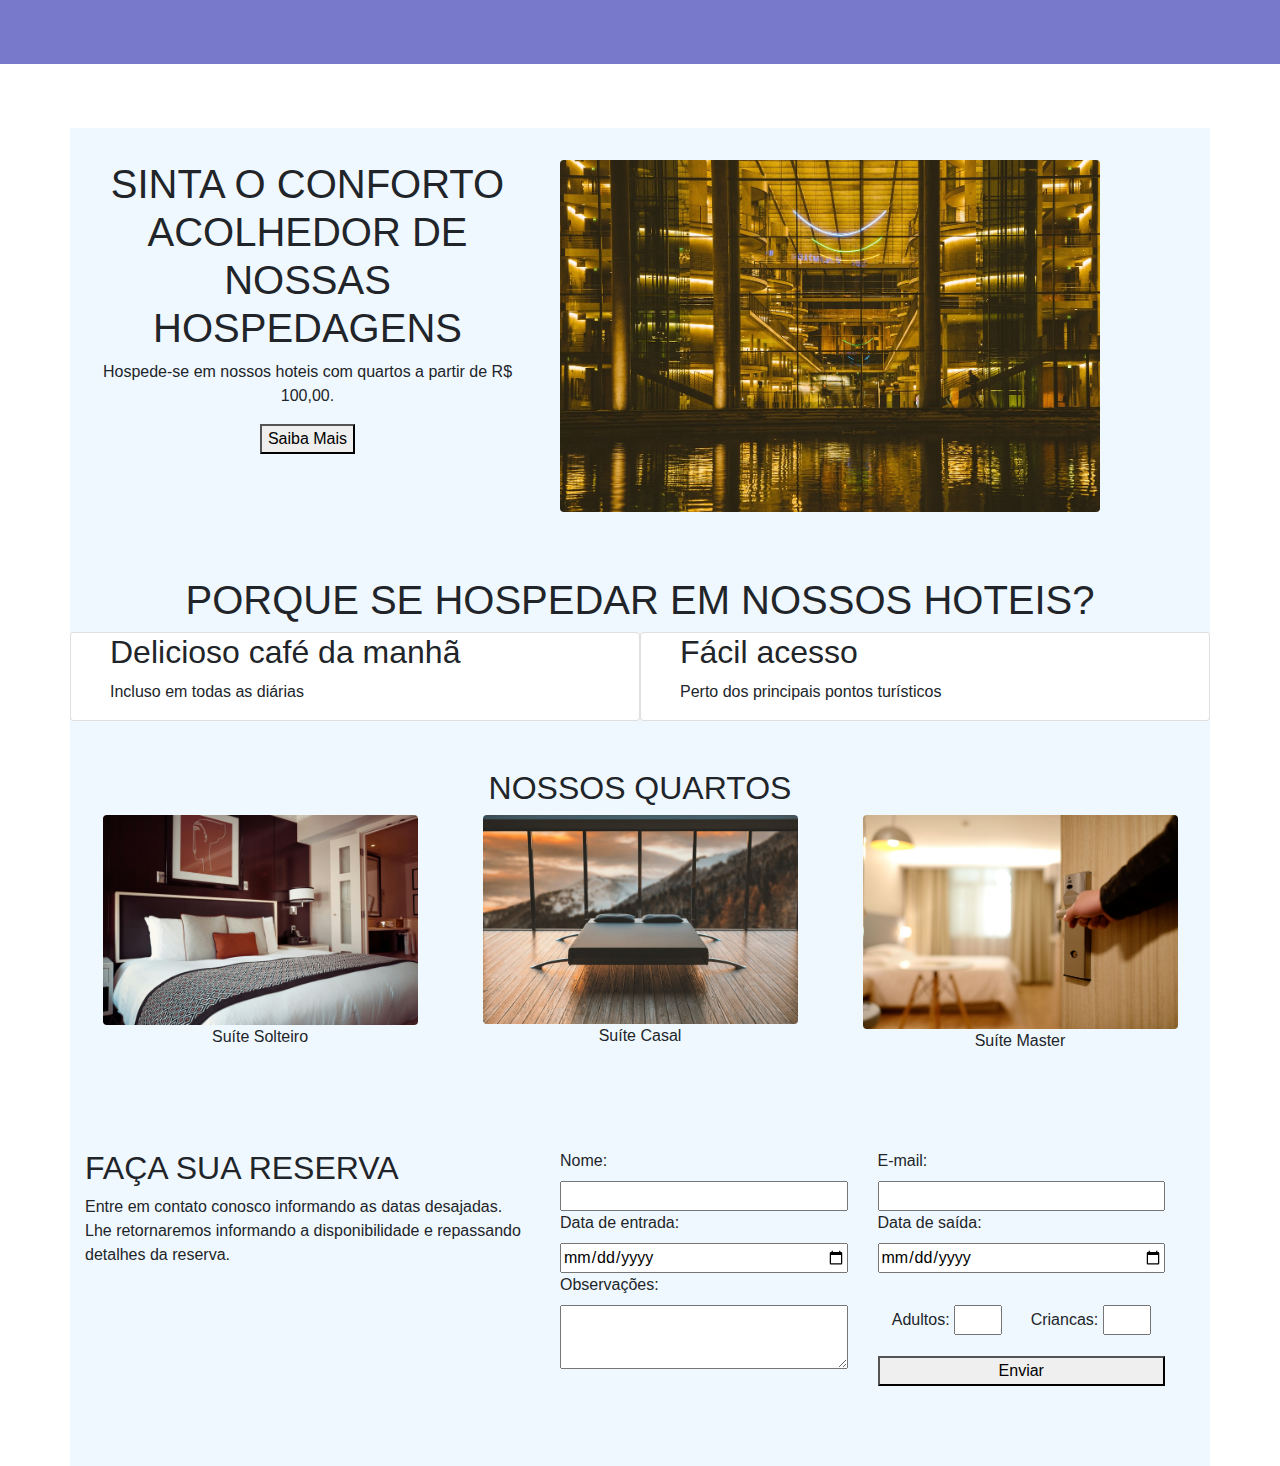
<file: index.html>
<!DOCTYPE html>
<html> 
   <head> 
     <meta charset="utf-8"> 
     <meta name="viewport" content="width=device-width, initial-scale=1"> 
     <title>Hotel-Bootstrap</title> 
     <link rel="stylesheet" href="style.css">
     <link href="bootstrap/css/bootstrap.min.css" rel="stylesheet"> 
     <link rel="stylesheet" href="https://cdnjs.cloudflare.com/ajax/libs/font-awesome/6.4.2/css/all.min.css" integrity="sha512-z3gLpd7yknf1YoNbCzqRKc4qyor8gaKU1qmn+CShxbuBusANI9QpRohGBreCFkKxLhei6S9CQXFEbbKuqLg0DA==" crossorigin="anonymous" referrerpolicy="no-referrer" />
   </head> 
   <body> 

        <header class="header container-fluid">
            <i class="fa-solid fa-hotel"></i>
            <a href="reservas.html" target="_self">
                <i class="fa-solid fa-right-to-bracket"></i>
            </a>
        </header>

        <main class="container">
            <section class="home row" style="display: flex;">
                <div class="banner col-md-5">
                    <h1>SINTA O CONFORTO ACOLHEDOR DE NOSSAS HOSPEDAGENS</h1>
                    <p>Hospede-se em nossos hoteis com quartos a partir de R$ 100,00.</p>
                    <button>Saiba Mais</button>
                </div>

                <div class="image col-md-6">
                    <img src="assets/architecture-6646154_1280.jpg" style="max-width: 100%;" alt="">
                </div>
            </section>

            <section class="about">
                <h1 class="row justify-content-center">PORQUE SE HOSPEDAR EM NOSSOS HOTEIS?</h1>
                <div class="cards row">
                        <div class="card col-md-6" style="display: flex; flex-direction: row;">
                            <i class="fa-solid fa-mug-saucer"></i>
                            <div class="text-card">
                                <h2>Delicioso café da manhã</h2>
                                <p>Incluso em todas as diárias</p>
                            </div>
                        </div>
                        <div class="card col-md-6" style="display: flex; flex-direction: row;">
                            <i class="fa-solid fa-location-dot"></i>
                                <div class="text-card">
                                <h2>Fácil acesso</h2>
                                <p>Perto dos principais pontos turísticos</p>
                                </div>
                        </div>
                </div>      

                <div class="rooms">
                    <h2 class="row justify-content-center">NOSSOS QUARTOS</h2>
                    <div class="images row" style="display: flex;">
                        <div class="room col-md-4">
                            <img class="quartos" src="assets/quarto (1).jpg" alt=""> 
                            <p>Suíte Solteiro</p>
                        </div>
                        <div class="room col-md-4">
                            <img class="quartos" src="assets/quarto (2).jpg" alt="">
                            <p>Suíte Casal</p>
                        </div>
                        <div class="room col-md-4">
                            <img class="quartos" src="assets/quarto (3).jpg" alt="">
                            <p>Suíte Master</p>
                        </div>
                    </div>
                </div>  
            </section>

            <section class="reserve row"  style="display: flex;">
                <div class="banner col-md-5">
                    <h2>FAÇA SUA RESERVA</h2>
                    <p>
                       Entre em contato conosco informando as datas desajadas. 
                       <br>
                       Lhe retornaremos informando a disponibilidade e repassando detalhes da reserva.
                    </p>
                </div>
                <form class="form col-md-7 row" action="http://localhost:3000/reserva" method="POST" id="reservationForm">
                    <div class="col-md-6" style="display: flex; flex-direction: column;">    
                        <label>Nome:</label>
                        <input type="text" id="name" name="nome"> 
                        <label>Data de entrada:</label>
                        <input type="date" id="dataIn" name="dataIn">
                        <label>Observações:</label>
                        <textarea name="obs" id="obs" cols="30" rows="10" style="height: 4em;"></textarea>
                    </div>
                    <div class="col-md-6" style="display: flex; flex-direction: column;">
                        <label for="email">E-mail:</label>
                        <input type="email" id="email" name="email">
                        <label for="dataOut">Data de saída:</label>
                        <input type="date" id="dataOut" name="dataOut">
                        <div style="margin-top: 2em; margin-bottom: 1em; display: flex; justify-content: space-around;">
                            <div>
                                <label for="adultos">Adultos:</label>
                                <input type="number" id="adultos" name="adultos" style="width: 3em;">
                            </div>
                            <div>
                                <label for="criancas">Criancas:</label>
                                <input type="number" id="criancas" name="criancas" style="width: 3em;">
                            </div>
                        </div>
                        <button type="button" onclick="submitForm()">Enviar</button>
                    </div>
                </form>
            
            </section>

            
        </main>
    <script src="bootstrap/js/bootstrap.bundle.min.js"></script> 
    <script src="script.js"></script>
    </body> 
</html>
</file>
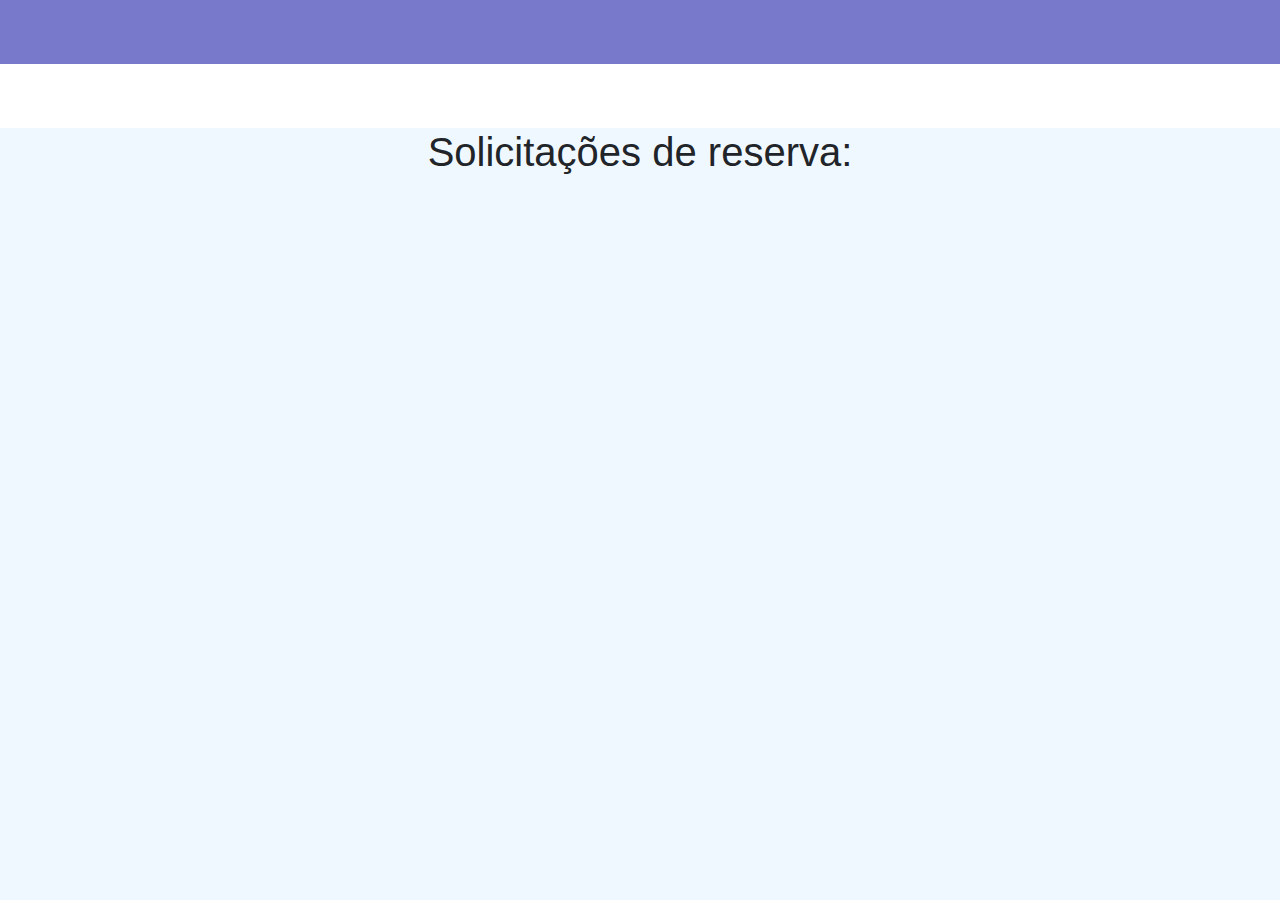
<file: reservas.html>
<!DOCTYPE html>
<html> 
   <head> 
     <meta charset="utf-8"> 
     <meta name="viewport" content="width=device-width, initial-scale=1"> 
     <title>Reservas</title> 
     <link rel="stylesheet" href="style.css">
     <link href="bootstrap/css/bootstrap.min.css" rel="stylesheet"> 
     <link rel="stylesheet" href="https://cdnjs.cloudflare.com/ajax/libs/font-awesome/6.4.2/css/all.min.css" integrity="sha512-z3gLpd7yknf1YoNbCzqRKc4qyor8gaKU1qmn+CShxbuBusANI9QpRohGBreCFkKxLhei6S9CQXFEbbKuqLg0DA==" crossorigin="anonymous" referrerpolicy="no-referrer" />
   </head> 
   <body> 

        <header class="header container-fluid">
            <i class="fa-solid fa-hotel"></i>
            <a href="index.html">
              <i class="fa-solid fa-arrow-left"></i>
            </a>
        </header>

        <main class="list">

          <h1>Solicitações de reserva:</h1>

          <div id="reservas"></div>

        </main>
    <script src="bootstrap/js/bootstrap.bundle.min.js"></script> 
    <script src="script.js"></script>
    <script src="reservas.js"></script>
    </body> 
</html>
</file>
<file: style.css>
img {
    border-radius: 4px;
}

.about {
    margin-top: 4em;
}

.home {
    padding-top: 2em;
    text-align: center;
}

html {
    scroll-behavior: smooth;
    background-color: aliceblue;
}

body {
    background-color: aliceblue;    
}

main {
    background-color: aliceblue;
}

.header {
    margin-bottom: 4em;
    height: 4em;
    background-color: rgb(121, 121, 204);
}

.reserve {
    margin-top: 5em;
    padding-bottom: 5em;
}


.header i{
    color: rgb(255, 255, 255);
    margin: .5em;
    font-size: xx-large;
}

.quartos {
    width: 90%;
    
}

.room {
    text-align: center;
   
}

.card i {
    font-size: 3em;
    margin-top: .4em;
    margin-right: .5em;
}

.rooms {

    margin-top: 3em;    
}

.text-card {
    font-size: medium;
}

h2 {
    font-size: medium;
}

.list {
    gap: 1em;
    display: flex;
    flex-direction: column;
    justify-content: center;
    align-items: center;
}

.reserva {
    
    margin-top: 1em;
    padding: 1em;
    display: flex;
    
    background-color: rgba(57, 122, 196, 0.442);
    width: 50%;
    height: 20vh;
    border-radius: 4px;
    box-shadow: 5px 5px 15px rgba(0, 0, 0, 0.27);
}

.reserva label {
    margin: 0;
    font-size: small;
    font-weight: 700;
}

.reserva * {
    margin: 0;
}
</file>
